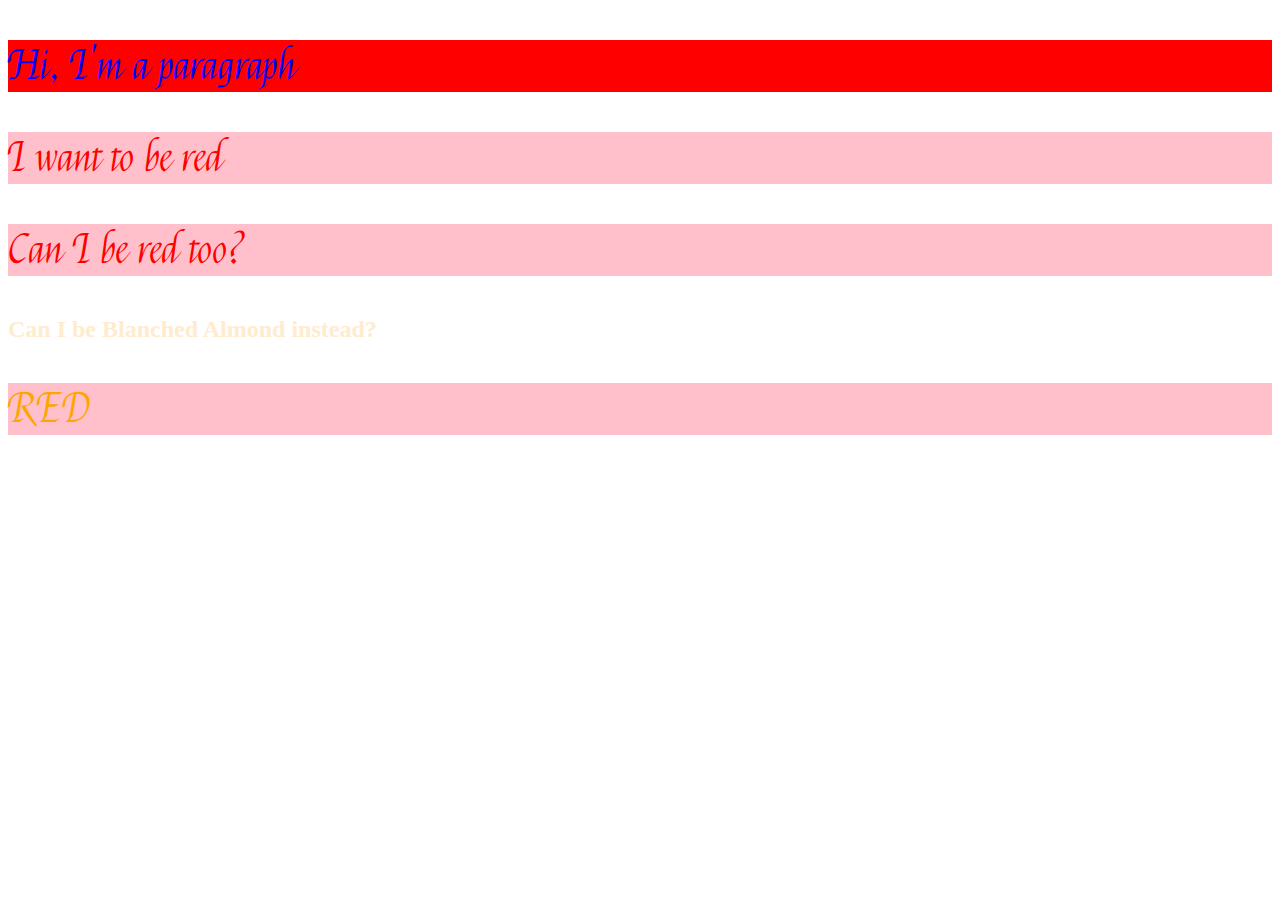
<file: week-2/index.html>
<!DOCTYPE html>
<html>
  <head>
    <link href="./index.css" rel="stylesheet">
          <link href="https://fonts.googleapis.com/css?family=Felipa" rel="stylesheet">
    <!-- style tag-->
    <style>
    /* = notes
    /* full CSS format*/
    /*1. Selector-> p */
    /*2. selects the tags to apply styles to*/
    /*3. Rule name-> color */
    /*4. value -> red */
      p {
        color:red;
        font-size: 40px;
        background-color: pink;
        font-family: Felipa;
      }
      

     
     
    </style>
  </head>
  <body>
    <!-- Inline format-->
    <!--BADDDDD!!!! Cannot overwrite-->
    <!-- color is the rule and red is the value-->
    
    <p style="color: blue; background-color: red;">Hi, I'm a paragraph</p>
    
    <p>I want to be red</p>
    <p>Can I be red too?</p>
    
    <h2>Can I be Blanched Almond instead?</h2>
    
    <p class="red-paragraph" id="grey-paragraph">RED</p>
  </body>
</html>
</file>
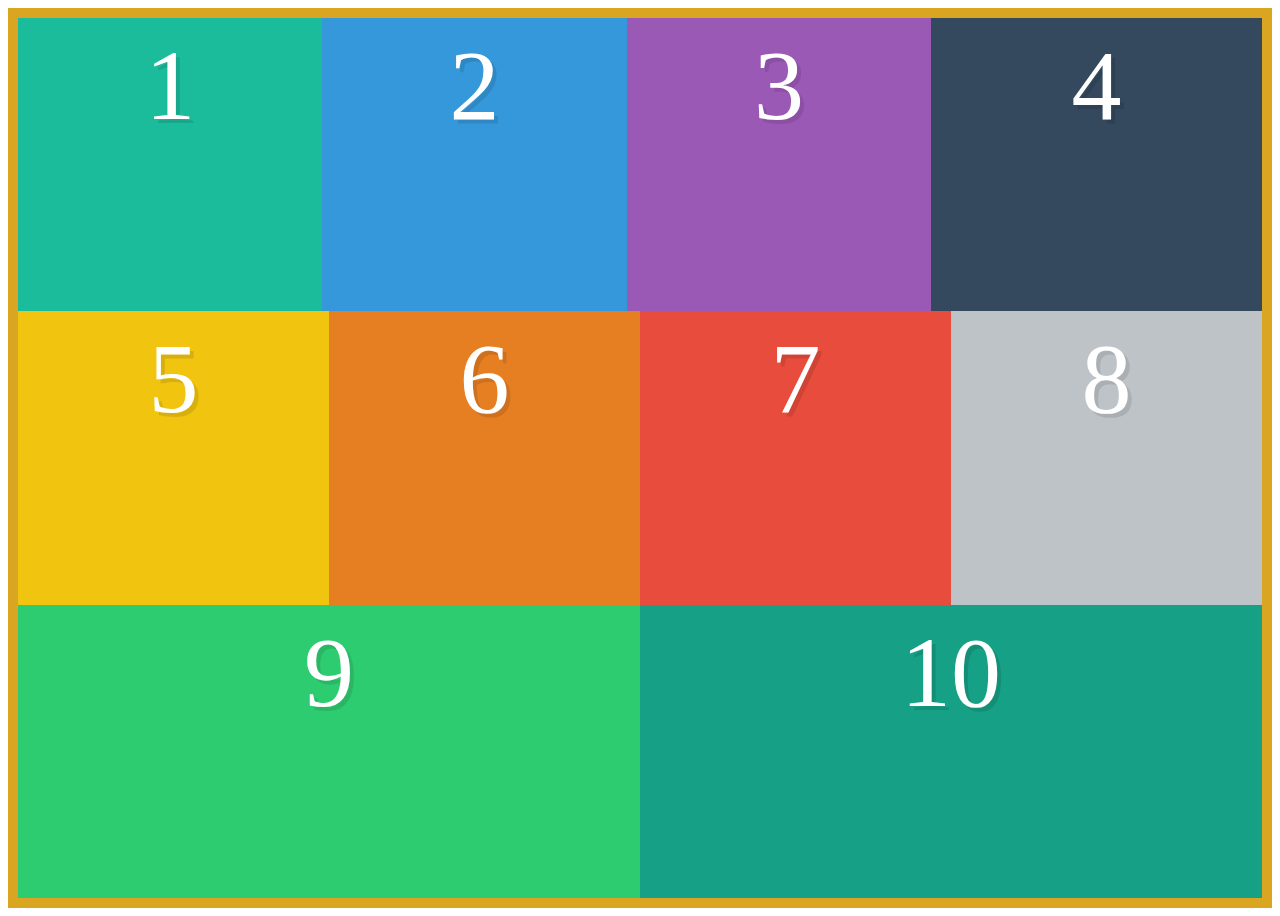
<file: week-3/index.html>
<!doctype html>
<html lang="en">
<head>
  <meta charset="UTF-8">
  <title>FlexBox Tutorial</title>
  <link rel="stylesheet" href="index.css">
</head>
<body>

  <div class="container">
    <div class="box box1">1</div>
    <div class="box box2">2</div>
    <div class="box box3">3</div>
    <div class="box box4">4</div>
    <div class="box box5">5</div>
    <div class="box box6">6</div>
    <div class="box box7">7</div>
    <div class="box box8">8</div>
    <div class="box box9">9</div>
    <div class="box box10">10</div>
  </div>

</body>
</html>
</file>
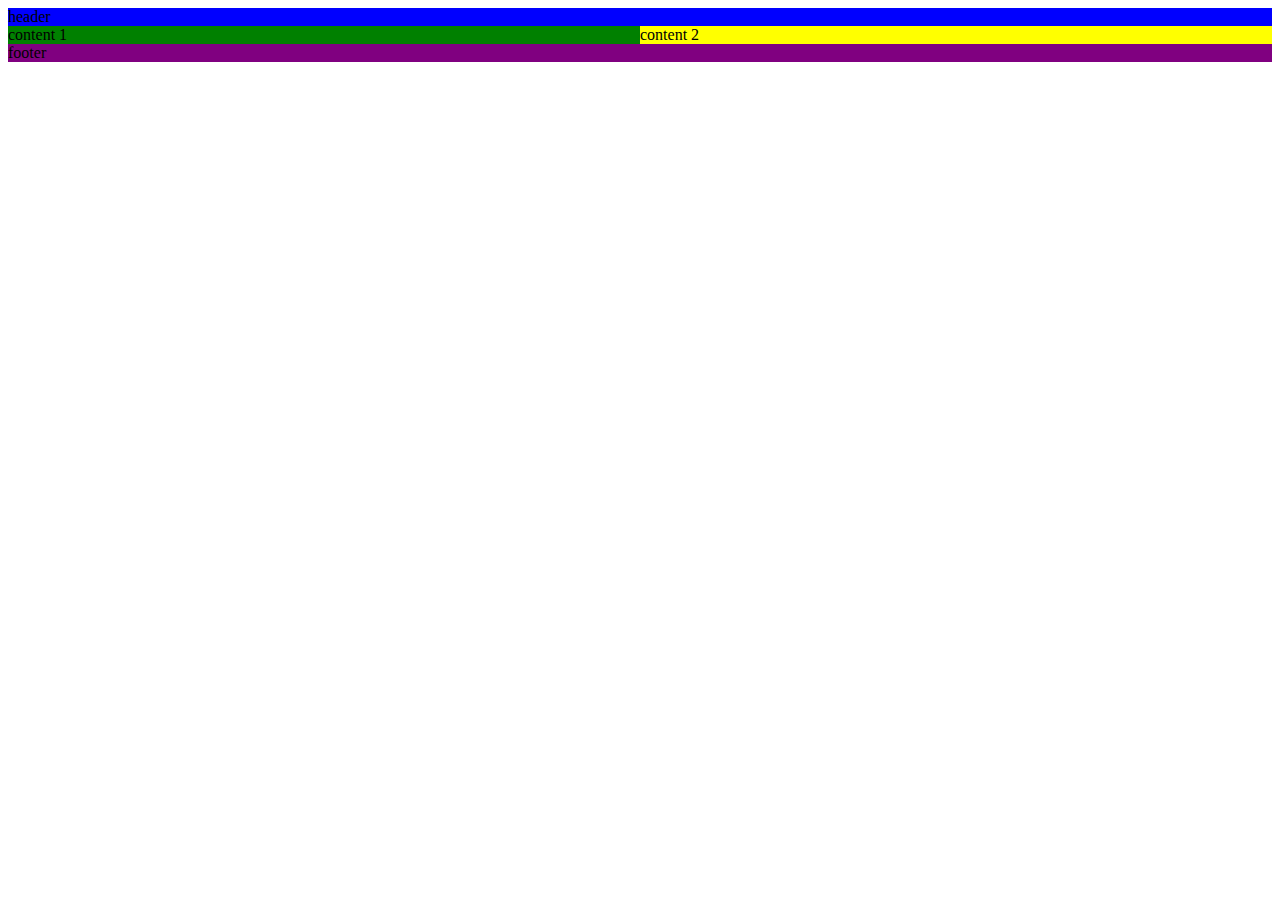
<file: week-5/index.html>
<!DOCTYPE html>
<html>
  <head>
    <link href="./index.css" rel="stylesheet">
  </head>
  
  <body>
    
    <div class="container">
      
      <header class="header">header</header>
      
      
      <div class="content-1"> content 1</div>
      
      
      <div class="content-2"> content 2</div>
      
      
      <footer class="footer"> footer</footer>
   
   
    </div>
  </body> 
  
</html>
</file>
<file: week-2/index.css>
#grey-paragraph

p {
  color: yellow;
  background-color: purple;
  font-family: 'Felipa', 'Arial', 'Times New Roman';
}

h2 {
  color: blanchedalmond;
}

.red-paragraph {
  color: orange;
}

/* 1. Inline styles trump everything, except for !important */
/* 2. For <style> tags and <link> whatever comes last will be applied */
/*3.  CSS is selective -- if one thing is not specified (background-color) it's going to apply background-color from the other places that have it */


/* class trumps tag selectors- tags are at bottom of hierarchy */
/* ID wins all-- */
</file>
<file: week-3/index.css>
/* Box-sizing border-box */
* { -moz-box-sizing: border-box; -webkit-box-sizing: border-box; box-sizing: border-box; }


/* Some default styles to make each box visible */
.box {
  color:white;
  font-size: 100px;
  text-align: center;
  text-shadow:4px 4px 0 rgba(0,0,0,0.1);
  padding:10px;
}

/* Colors for each box */
.box1 { background:#1abc9c;}
.box2 { background:#3498db;}
.box3 { background:#9b59b6;}
.box4 { background:#34495e;}
.box5 { background:#f1c40f;}
.box6 { background:#e67e22;}
.box7 { background:#e74c3c;}
.box8 { background:#bdc3c7;}
.box9 { background:#2ecc71;}
.box10 { background:#16a085;}


/* We start writing out flexbox here. The above is just page setup */
.container {
  display: flex;
  flex-direction: row;
  flex-wrap: wrap;
  height: 900px;
  border: 10px solid goldenrod;
  justify-content: center;
}

.box {
  flex-grow: 1;
  width: 300px;
}

.box4 {
  flex-grow: 7;
}
</file>
<file: week-5/index.css>
.container {
  display: grid;
  grid-template-columns: 1fr 1fr;
  grid-template-areas: 
  "header header"
  "content-1 content-2"
  "footer footer"
}

.header {
  background-color: blue; 
  grid-area: header;
  display: flex;
  flex-direction: row;
  justify-content: space-between;
}

.footer {
  background-color: purple;
  grid-area: footer;
}

.content-1 {
  background-color: green;
  grid-area: content-1;
}

.content-2 {
  background-color: yellow;
  grid-area: content-2;
}
</file>
